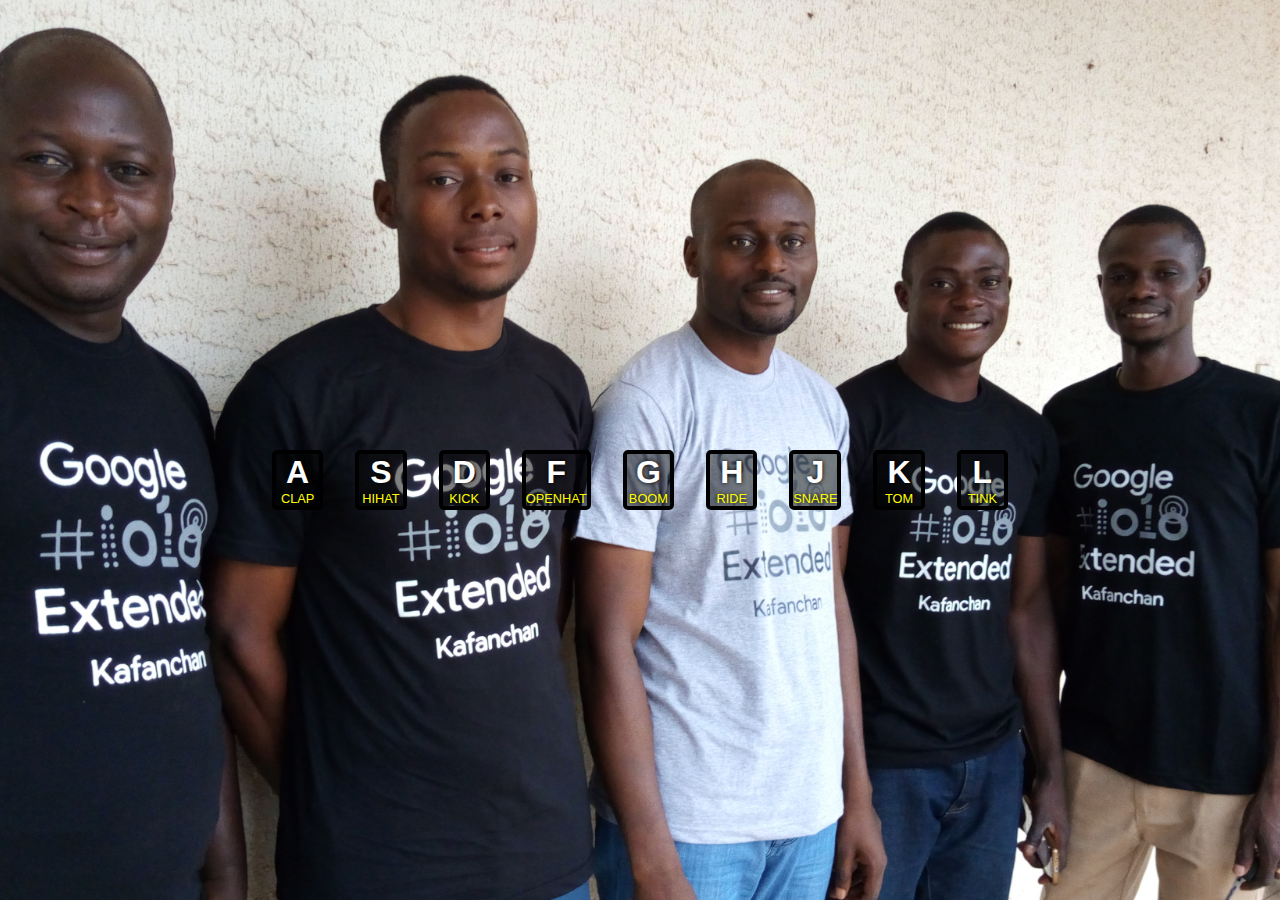
<file: js_DrumKit/index.html>
<!DOCTYPE html>
<html lang="en">

<head>
    <meta charset="UTF-8">
    <meta name="viewport" content="width=device-width, initial-scale=1.0">
    <meta http-equiv="X-UA-Compatible" content="ie=edge">
    <title>Document</title>
    <link rel="stylesheet" href="css/app.css">
</head>

<body>
    <div class="keys">
        <div data-key="65" class="key">
            <kbd>A</kbd>
            <span class="sound">clap</span>
        </div>

        <div data-key="83" class="key">
            <kbd>S</kbd>
            <span class="sound">hihat</span>
        </div>

        <div data-key="68" class="key">
            <kbd>D</kbd>
            <span class="sound">kick</span>
        </div>

        <div data-key="70" class="key">
            <kbd>F</kbd>
            <span class="sound">openhat</span>
        </div>

        <div data-key="71" class="key">
            <kbd>G</kbd>
            <span class="sound">boom</span>
        </div>

        <div data-key="72" class="key">
            <kbd>H</kbd>
            <span class="sound">ride</span>
        </div>

        <div data-key="74" class="key">
            <kbd>J</kbd>
            <span class="sound">snare</span>
        </div>

        <div data-key="75" class="key">
            <kbd>K</kbd>
            <span class="sound">tom</span>
        </div>

        <div data-key="76" class="key">
            <kbd>L</kbd>
            <span class="sound">tink</span>
        </div>
    </div>

    <audio data-key="65" src="sound/clap.wav"></audio>
    <audio data-key="83" src="sound/hihat.wav"></audio>
    <audio data-key="68" src="sound/kick.wav"></audio>
    <audio data-key="70" src="sound/openhat.wav"></audio>
    <audio data-key="71" src="sound/boom.wav"></audio>
    <audio data-key="72" src="sound/ride.wav"></audio>
    <audio data-key="74" src="sound/snare.wav"></audio>
    <audio data-key="75" src="sound/tom.wav"></audio>
    <audio data-key="76" src="sound/tink.wav"></audio>

    <script src="js/app.js"></script>
</body>

</html>
</file>
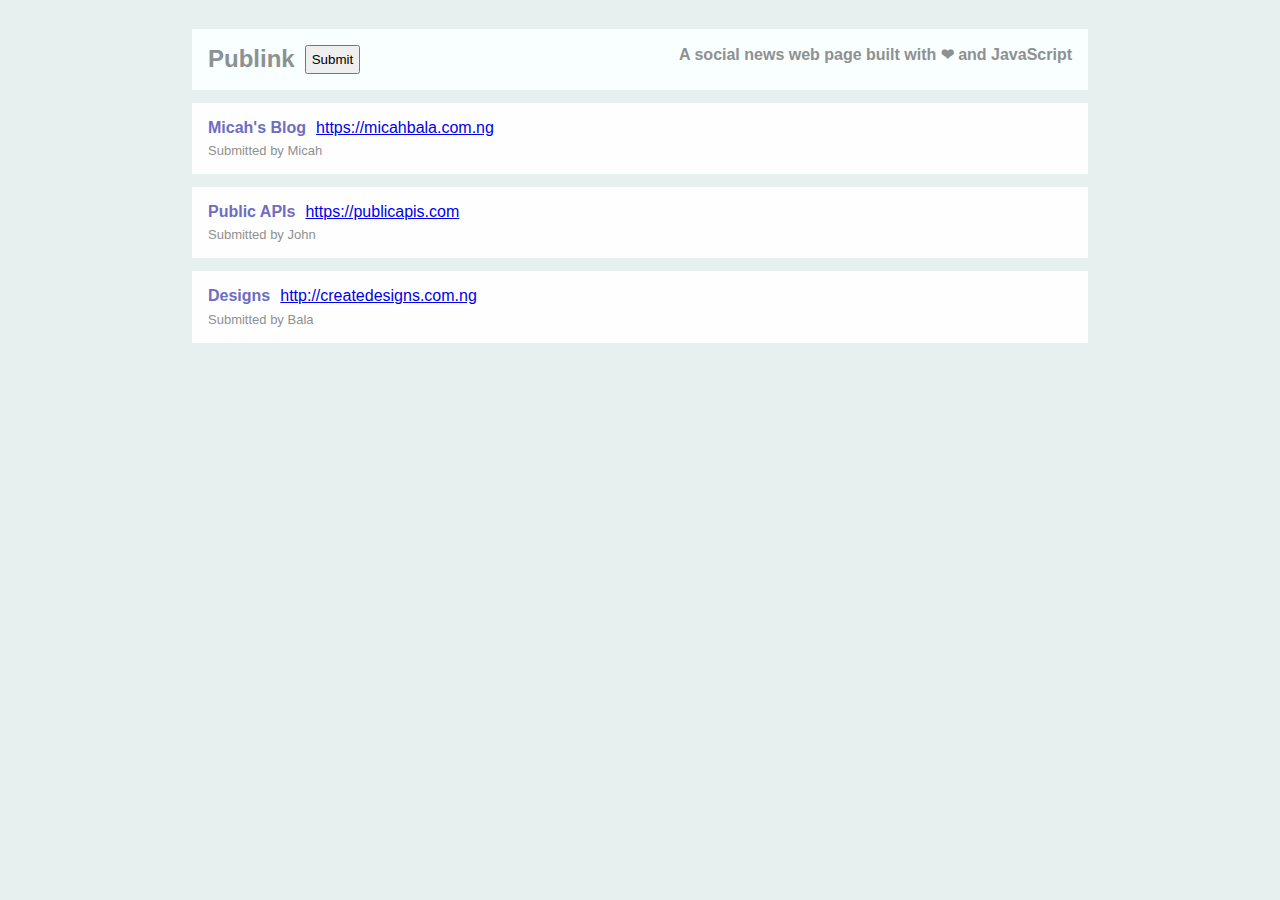
<file: news-page/index.html>
<!DOCTYPE html>
<html lang="en">
  <head>
    <meta charset="UTF-8" />
    <meta name="viewport" content="width=device-width, initial-scale=1.0" />
    <title>News Page</title>
    <link rel="stylesheet" href="./style.css" />
  </head>
  <body>
    <section id="newsContent">
      <header id="header">
        <div class="headerContent">
          <h2>Publink</h2>
          <button id="submitButton" type="submit">Submit</button>
        </div>
        <p>A social news web page built with ❤ and JavaScript</p>
      </header>
    </section>
    <script src="./script.js"></script>
  </body>
</html>
</file>
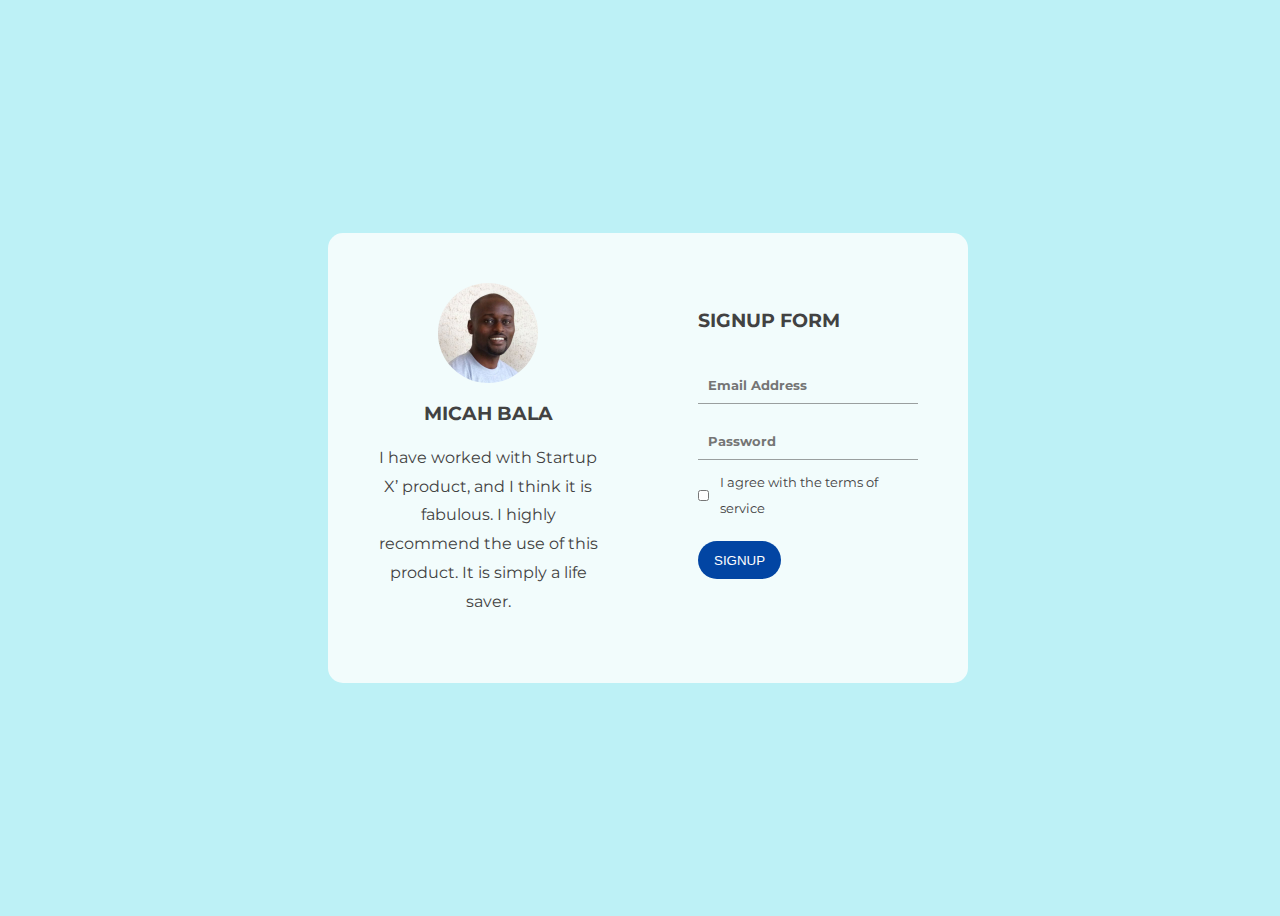
<file: signup-page/index.html>
<!DOCTYPE html>
<html lang="en">
  <head>
    <meta charset="UTF-8" />
    <meta name="viewport" content="width=device-width, initial-scale=1.0" />
    <title>Signup Form for KTech</title>
    <link rel="stylesheet" href="./style.css" />
    <link
      href="https://fonts.googleapis.com/css?family=Montserrat"
      rel="stylesheet"
    />
  </head>
  <body>
    <main>
      <section class="testimonial">
        <img src="./img/micah.jpg" alt="Picture of Owner" />
        <h3>Micah Bala</h3>
        <p>
          I have worked with Startup X’ product, and I think it is fabulous. I
          highly recommend the use of this product. It is simply a life saver.
        </p>
      </section>
      <form class="signup-form">
        <h3>Signup Form</h3>
        <div>
          <input type="email" name="email" placeholder="Email Address" />
          <input type="password" name="password" placeholder="Password" />
        </div>
        <div class="agree-to-terms">
          <input type="checkbox" name="agreement" />
          <span>I agree with the terms of service</span>
        </div>
        <button type="submit">SIGNUP</button>
      </form>
    </main>
  </body>
</html>
</file>
<file: js_DrumKit/css/app.css>
* {
  margin: 0;
  padding: 0;
  font-family: 'Trebuchet MS', 'Lucida Sans Unicode', 'Lucida Grande',
    'Lucida Sans', Arial, sans-serif;
}

body {
  background: url('../img/io_extended_2018.jpg') no-repeat top center;
  background-size: cover;
  background-attachment: fixed;
  color: #fff;
}

.keys {
  display: flex;
  justify-content: center;
  position: relative;
  top: 50vh;
  left: 20%;
  font-size: 2rem;
  width: 60vw;
}

.key {
  display: flex;
  flex-direction: column;
  padding: 1 0.5rem;
  margin: 0 1rem;
  text-transform: uppercase;
  text-align: center;
  background: rgba(0, 0, 0, 0.5);
  border: solid 4px #000;
  border-radius: 5px;
  width: 7rem;
  text-shadow: 0 0 5px black;
  transition: all 0.07s;
}

kbd {
  font-weight: bold;
}

.sound {
  font-size: 0.8rem;
  color: yellow;
}

.playing {
  transform: scale(1.1);
  border-color: yellow;
  box-shadow: 0 0 10px yellow;
}
</file>
<file: news-page/style.css>
* {
  margin: 0;
  padding: 0;
  list-style: none;
  box-sizing: border-box;
}

body {
  font-family: "Segoe UI", Tahoma, Geneva, Verdana, sans-serif;
  background-color: rgb(230, 240, 239);
}

header {
  background-color: rgb(249, 254, 255);
  padding: 1em;
  margin: 0.8em 0;
  display: flex;
  justify-content: space-between;
  font-weight: bold;
  color: rgb(141, 145, 145);
}

.headerContent {
  display: flex;
}

#submitButton {
  padding: 5px;
  margin-left: 10px;
  cursor: pointer;
}

#newsContent {
  width: 70%;
  margin: 0 auto;
  padding: 1em 0;
  /* border: solid 1px red; */
}

.newsItem,
.success {
  width: 100%;
  background-color: rgb(255, 254, 254);
  padding: 1em;
  margin: 0.8em 0;
}

.itemHead {
  font-weight: bold;
  color: rgb(109, 109, 196);
  padding-right: 10px;
  display: inline-block;
}

.authorName {
  font-size: small;
  display: block;
  padding-top: 0.5em;
  color: rgb(141, 145, 145);
}

.inputForm {
  width: 100%;
  display: flex;
  justify-content: space-evenly;
}

.inputForm input {
  width: 25%;
  margin: 0 5px;
  padding: 5px 10px;
  border-radius: 5px;
  box-shadow: none;
}

#addLink {
  background-color: rgb(132, 132, 197);
  color: #fff;
  border: none;
  border-radius: 5px;
  padding: 10px;
  cursor: pointer;
}

.hide {
  display: none;
}

.show {
  display: block;
}

.success {
  color: green;
  background-color: rgb(210, 241, 210);
}
</file>
<file: signup-page/style.css>
* {
  box-sizing: border-box;
}
body {
  background-color: #bdf1f6;
  font-family: "Montserrat", sans-serif;
  font-size: 1rem;
  color: rgba(66, 66, 66, 1);
  height: 100vh;
  width: 100vw;
  /* Flex */
  display: flex;
  align-items: center;
  justify-content: center;
}

main {
  width: 50%;
  margin: 0 auto;
  background-color: #f2fcfc;
  border-radius: 15px;
  /* Flex */
  display: flex;
  justify-content: space-evenly;
}

section,
form {
  width: 50%;
  padding: 50px;
}
section {
  text-align: center;
}

img {
  width: 100px;
  border-radius: 50%;
  margin: 0 auto;
  display: block;
}

p {
  line-height: 1.8;
}
form {
  line-height: 2;
}
input {
  width: 100%;
  border: 0;
  border-bottom: 1px solid rgba(66, 66, 66, 0.5);
  padding: 10px;
  margin: 10px 0;
  background-color: #f2fcfc;
  font-family: "Montserrat", sans-serif;
  font-size: 0.8rem;
  font-weight: bold;

  outline: none !important;
}

h3 {
  text-transform: uppercase;
}

.agree-to-terms {
  font-size: 0.8rem;
  display: flex;
  flex-wrap: nowrap;
  justify-content: space-between;
  align-items: center;
}
.agree-to-terms span {
  width: 90%;
}

.agree-to-terms input {
  width: 5%;
}

button {
  border: none;
  background-color: #0245a3;
  color: #fff;
  padding: 0.7rem 1rem;
  border-radius: 60px;
  cursor: pointer;
  margin-top: 20px;
}
</file>
